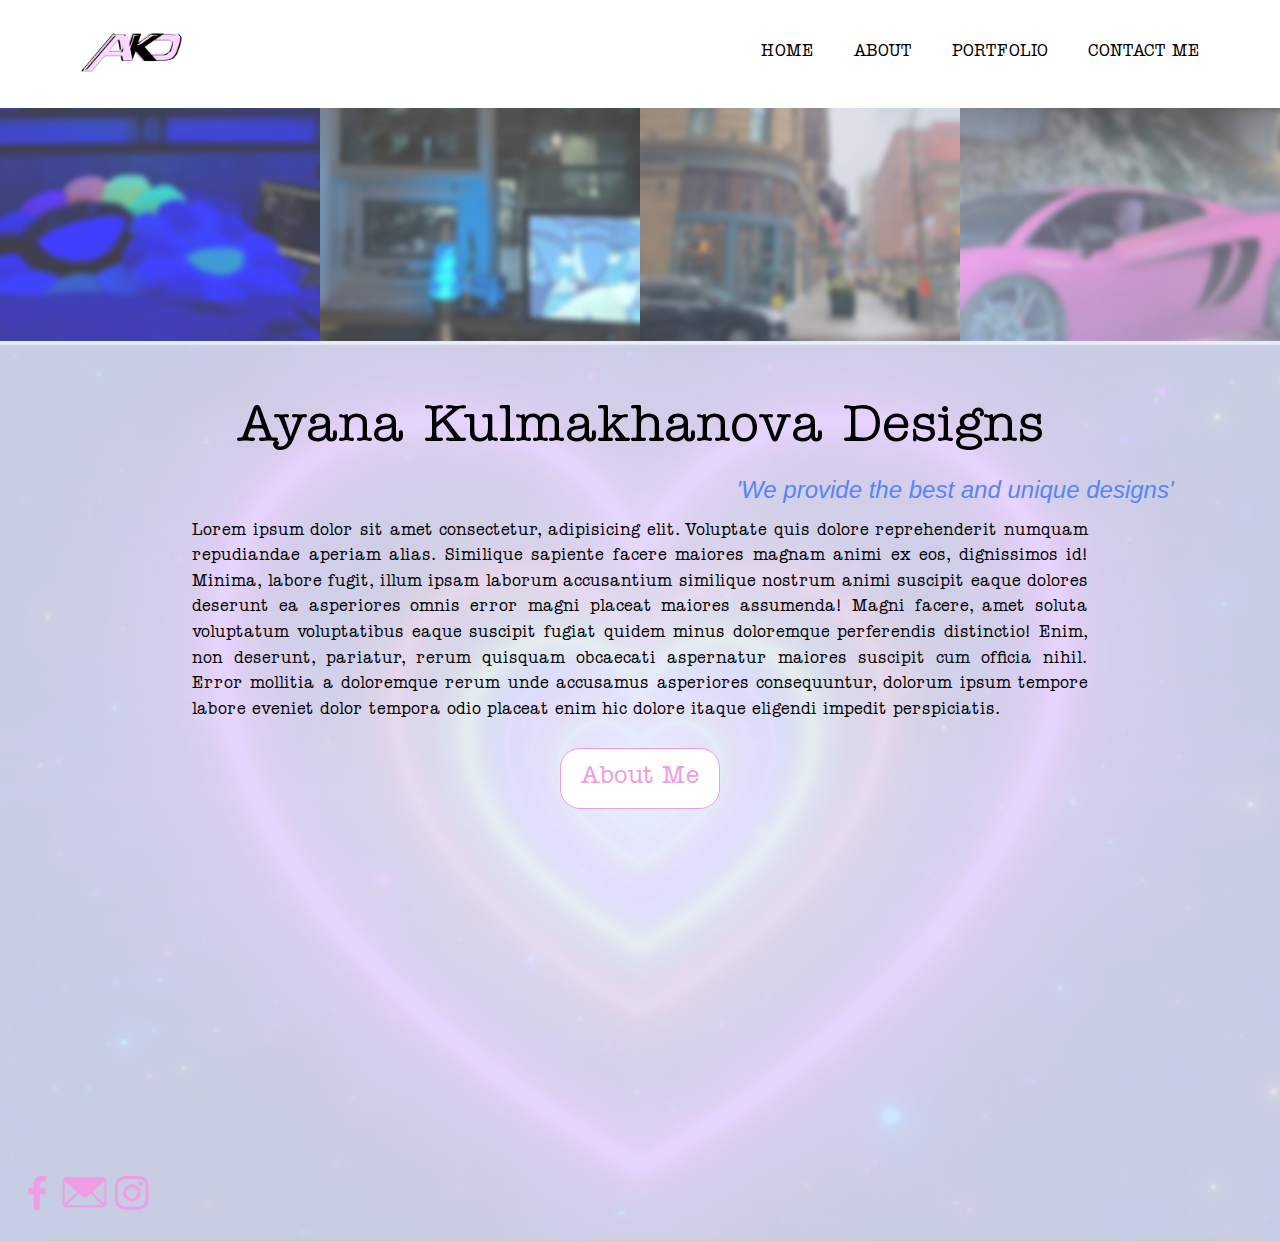
<file: index.html>
<!DOCTYPE html>
<html lang="en">
<head>
    <meta charset="UTF-8">
    <meta http-equiv="X-UA-Compatible" content="IE=edge">
    <meta name="viewport" content="width=device-width, initial-scale=1.0">
    <title>Ayana Kulmakhanova Designs</title>
    <link rel="stylesheet" href="global.css">
    <link rel="stylesheet" href="fonts/American Typewriter/stylesheet.css">
    <link rel="stylesheet" href="style.css">
</head>
<body>
    <header>
        <div class="nav_menu">
            <a class="nav_brand" href="index.html">
                <img src="assets/images/nhb.png" alt="Logo">
            </a>
            <nav class="site_nav">
                <ul>
                    <li>
                        <a href="index.html">Home</a>
                    </li>
                    <li>
                        <a href="aboutme.html">About</a>
                    </li>
                    <li>
                        <a href="portfolio.html">Portfolio</a>
                    </li>
                    <li>
                        <a href="contactme.html">Contact Me</a>
                    </li>
                </ul>
            </nav>
            
        </div>
    </header>
    <main>
        <section class="gallery">
            <div class="gallery_wrap">
                <div class="gallery_item">
                    <img src="assets/images/gallery_dt.jpg" alt="Gallery">
                </div>
                <div class="gallery_item">
                    <img src="assets/images/gallery_dt1.jpg" alt="Gallery">
                </div>
                <div class="gallery_item invisible">
                    <img src="assets/images/gallery_dt2.jpg" alt="Gallery">
                </div>
                <div class="gallery_item invisible">
                    <img src="assets/images/gallery_dt3.jpg" alt="Gallery">
                </div>
            </div>
        </section>
        <section class="main_content">
            <div class="wrap">
                <div class="main_text">
                    <h1>
                        Ayana Kulmakhanova Designs
                    </h1>
                    <p>Lorem ipsum dolor sit amet consectetur, adipisicing elit. Voluptate quis dolore reprehenderit numquam repudiandae aperiam alias. Similique sapiente facere maiores magnam animi ex eos, dignissimos id! Minima, labore fugit, illum ipsam laborum accusantium similique nostrum animi suscipit eaque dolores deserunt ea asperiores omnis error magni placeat maiores assumenda! Magni facere, amet soluta voluptatum voluptatibus eaque suscipit fugiat quidem minus doloremque perferendis distinctio! Enim, non deserunt, pariatur, rerum quisquam obcaecati aspernatur maiores suscipit cum officia nihil. Error mollitia a doloremque rerum unde accusamus asperiores consequuntur, dolorum ipsum tempore labore eveniet dolor tempora odio placeat enim hic dolore itaque eligendi impedit perspiciatis.</p>
                    <a href="aboutme.html" class="btn">
                        About Me
                    </a>
                </div>
            </div>
            <!-- social block -->
            <div class="social">
                <a class="social_icon" href="#">
                    <img src="assets/images/fb.png" alt="facebook">
                </a>
                <a class="social_icon" href="#">
                    <img src="assets/images/mail.png" alt="email">
                </a>
                <a class="social_icon" href="#">
                    <img src="assets/images/insta.png" alt="instagram">
                </a>
            </div>
        </section>
    </main>
    <footer></footer>
    
</body>
</html>
</file>
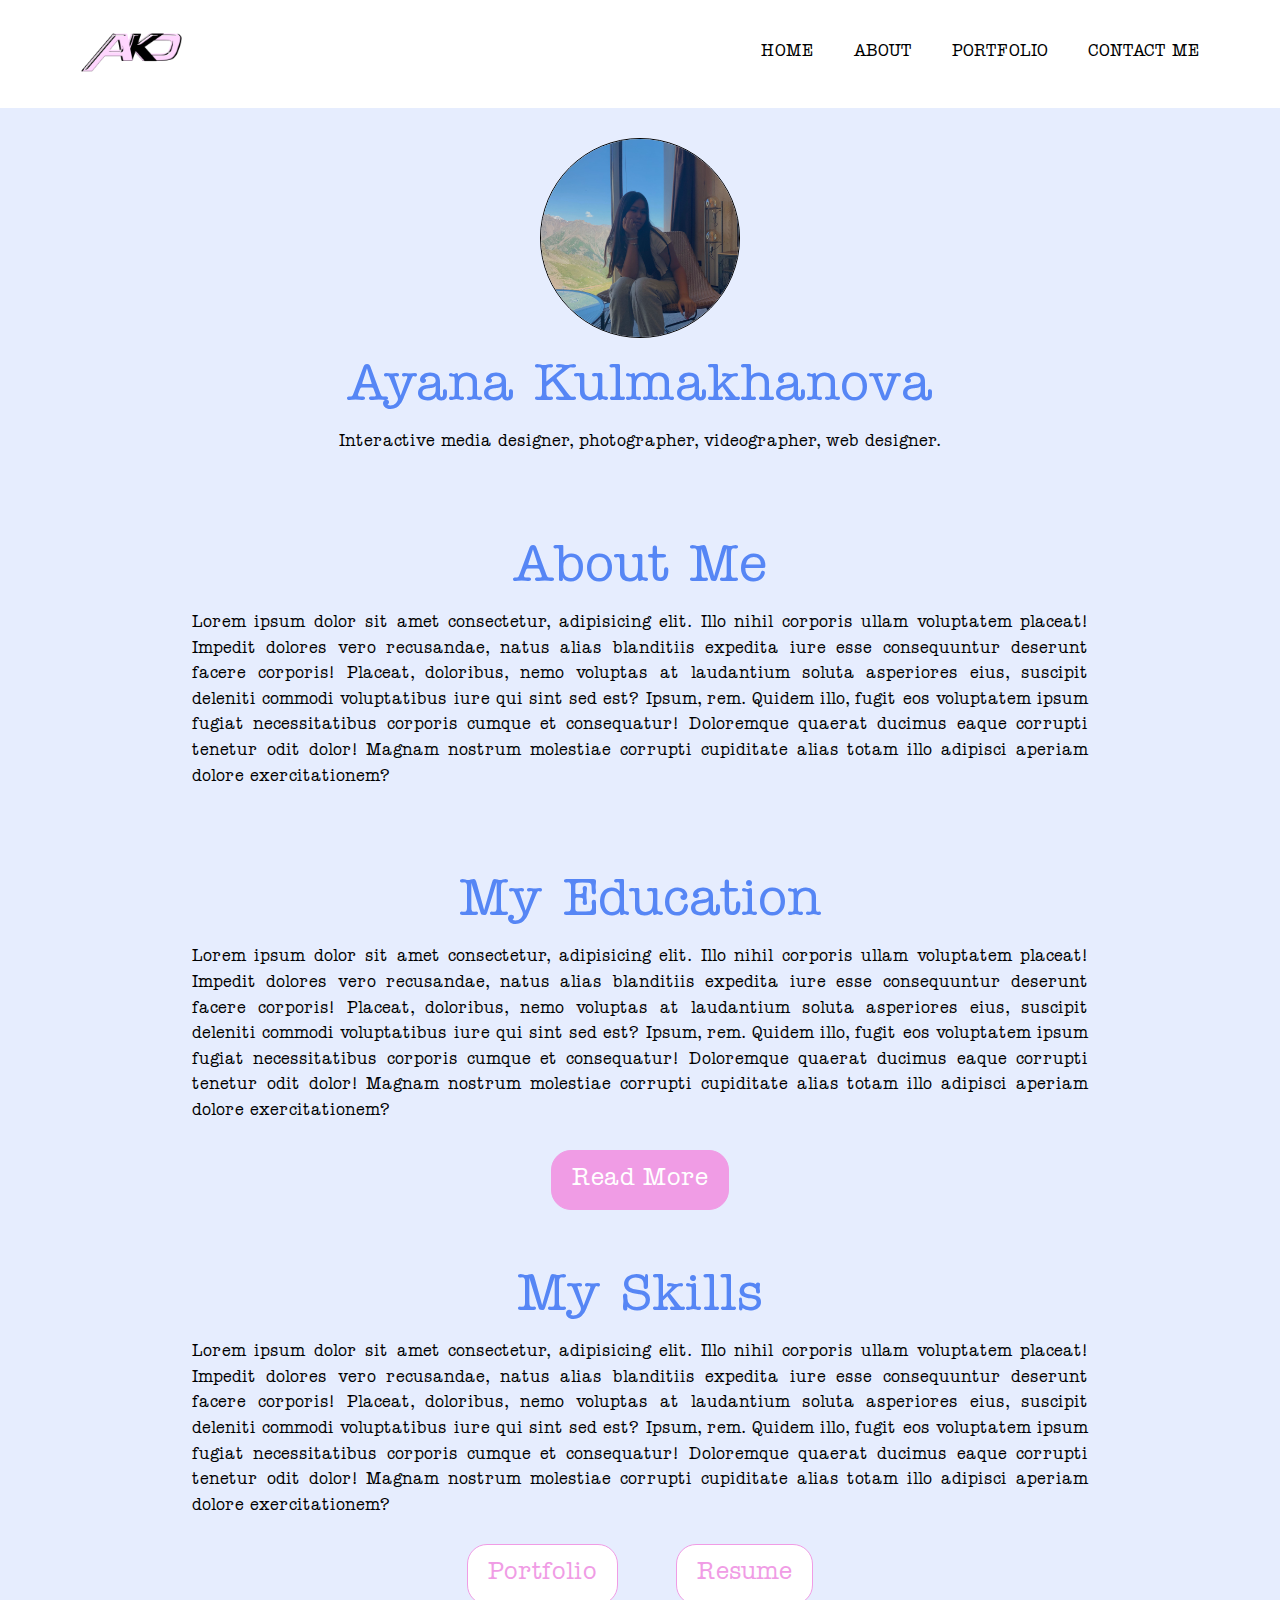
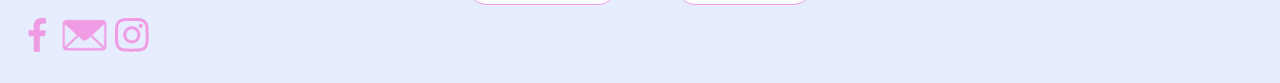
<file: aboutme.html>
<!DOCTYPE html>
<html lang="en">
<head>
    <meta charset="UTF-8">
    <meta http-equiv="X-UA-Compatible" content="IE=edge">
    <meta name="viewport" content="width=device-width, initial-scale=1.0">
    <title>Ayana Kulmakhanova Designs</title>
    <link rel="stylesheet" href="global.css">
    <link rel="stylesheet" href="fonts/American Typewriter/stylesheet.css">
    <link rel="stylesheet" href="style.css">
</head>
<body>
    <header>
        <div class="nav_menu">
            <a class="nav_brand" href="index.html">
                <img src="assets/images/nhb.png" alt="Logo">
            </a>
            <nav class="site_nav">
                <ul>
                    <li>
                        <a href="index.html">Home</a>
                    </li>
                    <li>
                        <a href="aboutme.html">About</a>
                    </li>
                    <li>
                        <a href="portfolio.html">Portfolio</a>
                    </li>
                    <li>
                        <a href="contactme.html">Contact Me</a>
                    </li>
                </ul>
            </nav>
        </div>
    </header>
    <main>
        <section class="about_me">
            <div class="wrap">
                <div class="avatar">
                    <img src="assets/images/avatar.jpg" alt="Avatar">
                </div>
                <div class="about_me_item">
                    <h1>Ayana Kulmakhanova</h1>
                    <p>Interactive media designer, photographer, videographer, web designer.</p>
                </div>
                <div class="about_me_item">
                    <h2>About Me</h2>
                    <p>Lorem ipsum dolor sit amet consectetur, adipisicing elit. Illo nihil corporis ullam voluptatem placeat! Impedit dolores vero recusandae, natus alias blanditiis expedita iure esse consequuntur deserunt facere corporis! Placeat, doloribus, nemo voluptas at laudantium soluta asperiores eius, suscipit deleniti commodi voluptatibus iure qui sint sed est? Ipsum, rem. Quidem illo, fugit eos voluptatem ipsum fugiat necessitatibus corporis cumque et consequatur! Doloremque quaerat ducimus eaque corrupti tenetur odit dolor! Magnam nostrum molestiae corrupti cupiditate alias totam illo adipisci aperiam dolore exercitationem?</p>
                </div>
                <div class="about_me_item">
                    <h2>My Education</h2>
                    <p>Lorem ipsum dolor sit amet consectetur, adipisicing elit. Illo nihil corporis ullam voluptatem placeat! Impedit dolores vero recusandae, natus alias blanditiis expedita iure esse consequuntur deserunt facere corporis! Placeat, doloribus, nemo voluptas at laudantium soluta asperiores eius, suscipit deleniti commodi voluptatibus iure qui sint sed est? Ipsum, rem. Quidem illo, fugit eos voluptatem ipsum fugiat necessitatibus corporis cumque et consequatur! Doloremque quaerat ducimus eaque corrupti tenetur odit dolor! Magnam nostrum molestiae corrupti cupiditate alias totam illo adipisci aperiam dolore exercitationem?</p>
                    <a href="#" class="btn_solid">Read More</a>
                </div>
                <div class="about_me_item">
                    <h2>My Skills</h2>
                    <p>Lorem ipsum dolor sit amet consectetur, adipisicing elit. Illo nihil corporis ullam voluptatem placeat! Impedit dolores vero recusandae, natus alias blanditiis expedita iure esse consequuntur deserunt facere corporis! Placeat, doloribus, nemo voluptas at laudantium soluta asperiores eius, suscipit deleniti commodi voluptatibus iure qui sint sed est? Ipsum, rem. Quidem illo, fugit eos voluptatem ipsum fugiat necessitatibus corporis cumque et consequatur! Doloremque quaerat ducimus eaque corrupti tenetur odit dolor! Magnam nostrum molestiae corrupti cupiditate alias totam illo adipisci aperiam dolore exercitationem?</p>
                    <div class="btns">
                        <a href="portfolio.html" class="btn">Portfolio</a>
                        <a href="#" class="btn">Resume</a>
                    </div>
                </div>
                <!-- social block -->
                <div class="social">
                    <a class="social_icon" href="#">
                        <img src="assets/images/fb.png" alt="facebook">
                    </a>
                    <a class="social_icon" href="#">
                        <img src="assets/images/mail.png" alt="email">
                    </a>
                    <a class="social_icon" href="#">
                        <img src="assets/images/insta.png" alt="instagram">
                    </a>
                </div>
            </div>
        </section>
    </main>
    <footer></footer>
    
</body>
</html>
</file>
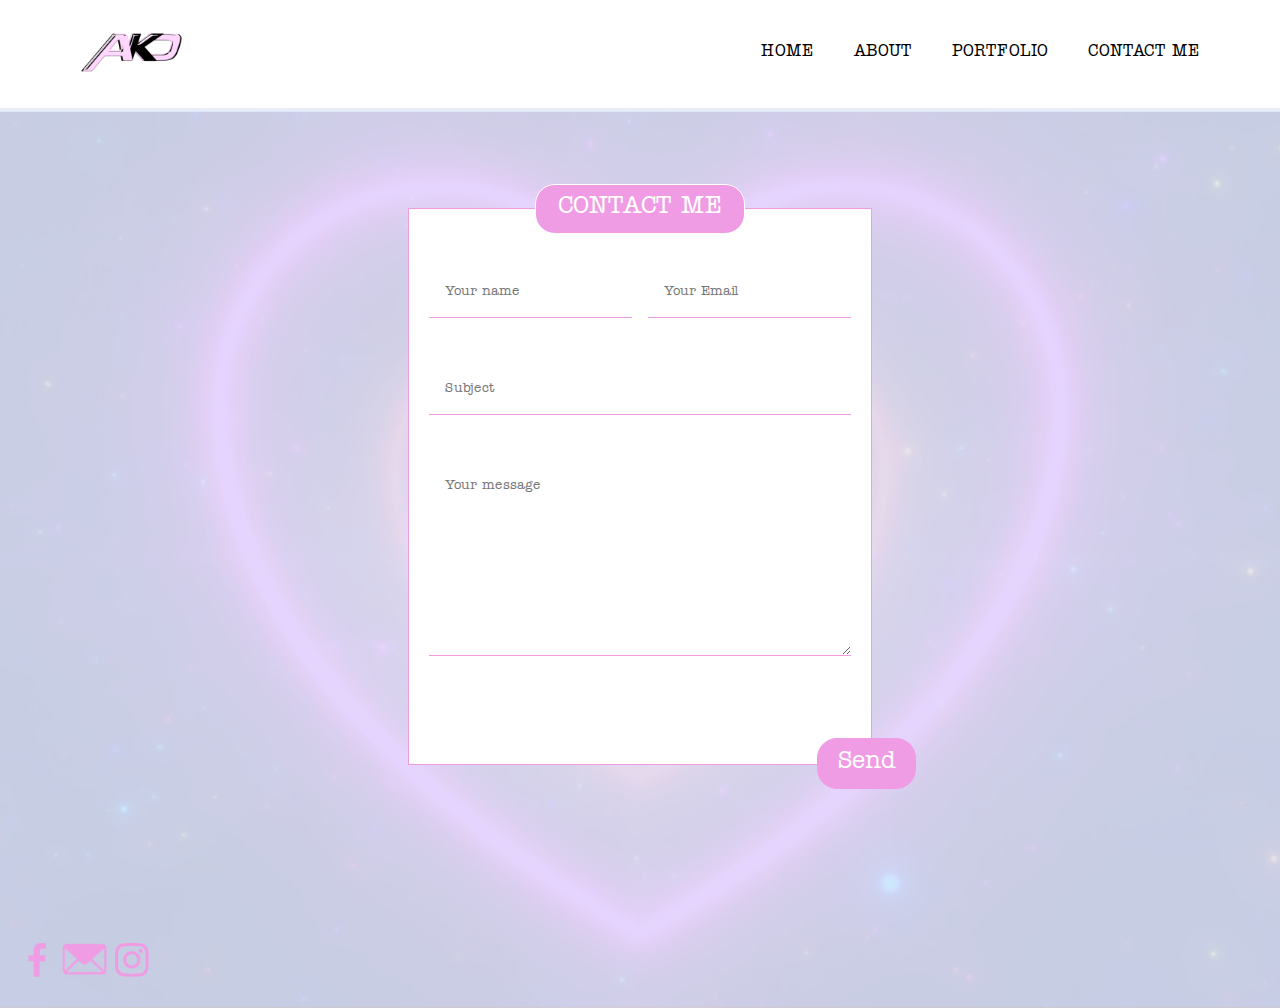
<file: contactme.html>
<!DOCTYPE html>
<html lang="en">
<head>
    <meta charset="UTF-8">
    <meta http-equiv="X-UA-Compatible" content="IE=edge">
    <meta name="viewport" content="width=device-width, initial-scale=1.0">
    <title>Ayana Kulmakhanova Designs</title>
    <link rel="stylesheet" href="global.css">
    <link rel="stylesheet" href="fonts/American Typewriter/stylesheet.css">
    <link rel="stylesheet" href="style.css">
</head>
<body>
    <header>
        <div class="nav_menu">
            <a class="nav_brand" href="index.html">
                <img src="assets/images/nhb.png" alt="Logo">
            </a>
            <nav class="site_nav">
                <ul>
                    <li>
                        <a href="index.html">Home</a>
                    </li>
                    <li>
                        <a href="aboutme.html">About</a>
                    </li>
                    <li>
                        <a href="portfolio.html">Portfolio</a>
                    </li>
                    <li>
                        <a href="contactme.html">Contact Me</a>
                    </li>
                </ul>
            </nav>
        </div>
    </header>
    <main>
        <section class="contact">
            <div class="wrap">
                <form action="#">
                    <h1>Contact Me</h1>
                    <div class="input_wrap">
                        <input class="input_first" type="text" placeholder="Your name" name="name">
                        <input type="email" placeholder="Your Email" name="email">
                    </div>
                    <div class="input_wrap">
                        <input type="text" placeholder="Subject" name="subject">
                    </div>
                    <div class="input_wrap">
                        <textarea placeholder="Your message" name="message" rows="10"></textarea>
                    </div>
                    <button class="send">Send</button>
                </form>
            </div>
            <!-- social block -->
            <div class="social">
                <a class="social_icon" href="#">
                    <img src="assets/images/fb.png" alt="facebook">
                </a>
                <a class="social_icon" href="#">
                    <img src="assets/images/mail.png" alt="email">
                </a>
                <a class="social_icon" href="#">
                    <img src="assets/images/insta.png" alt="instagram">
                </a>
            </div>
        </section>
       
       
    </main>
    <footer></footer>
    
</body>
</html>
</file>
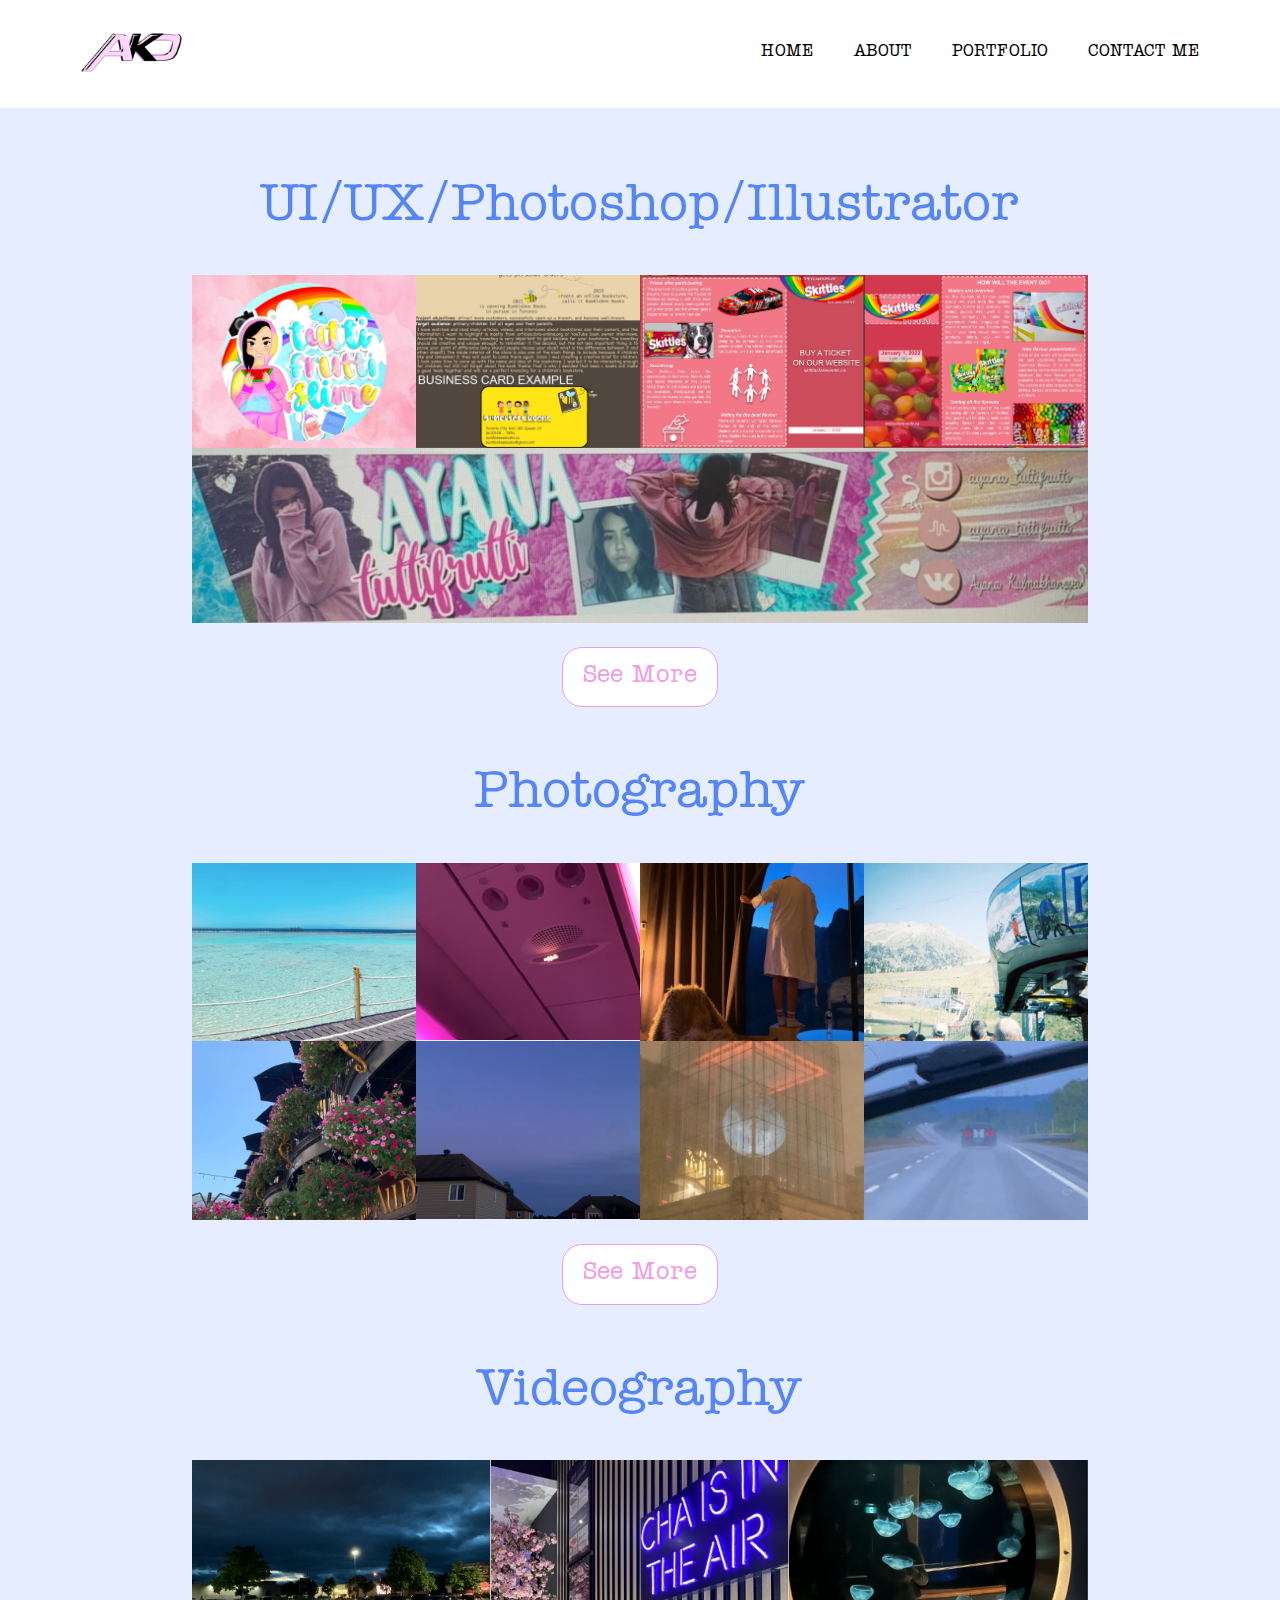
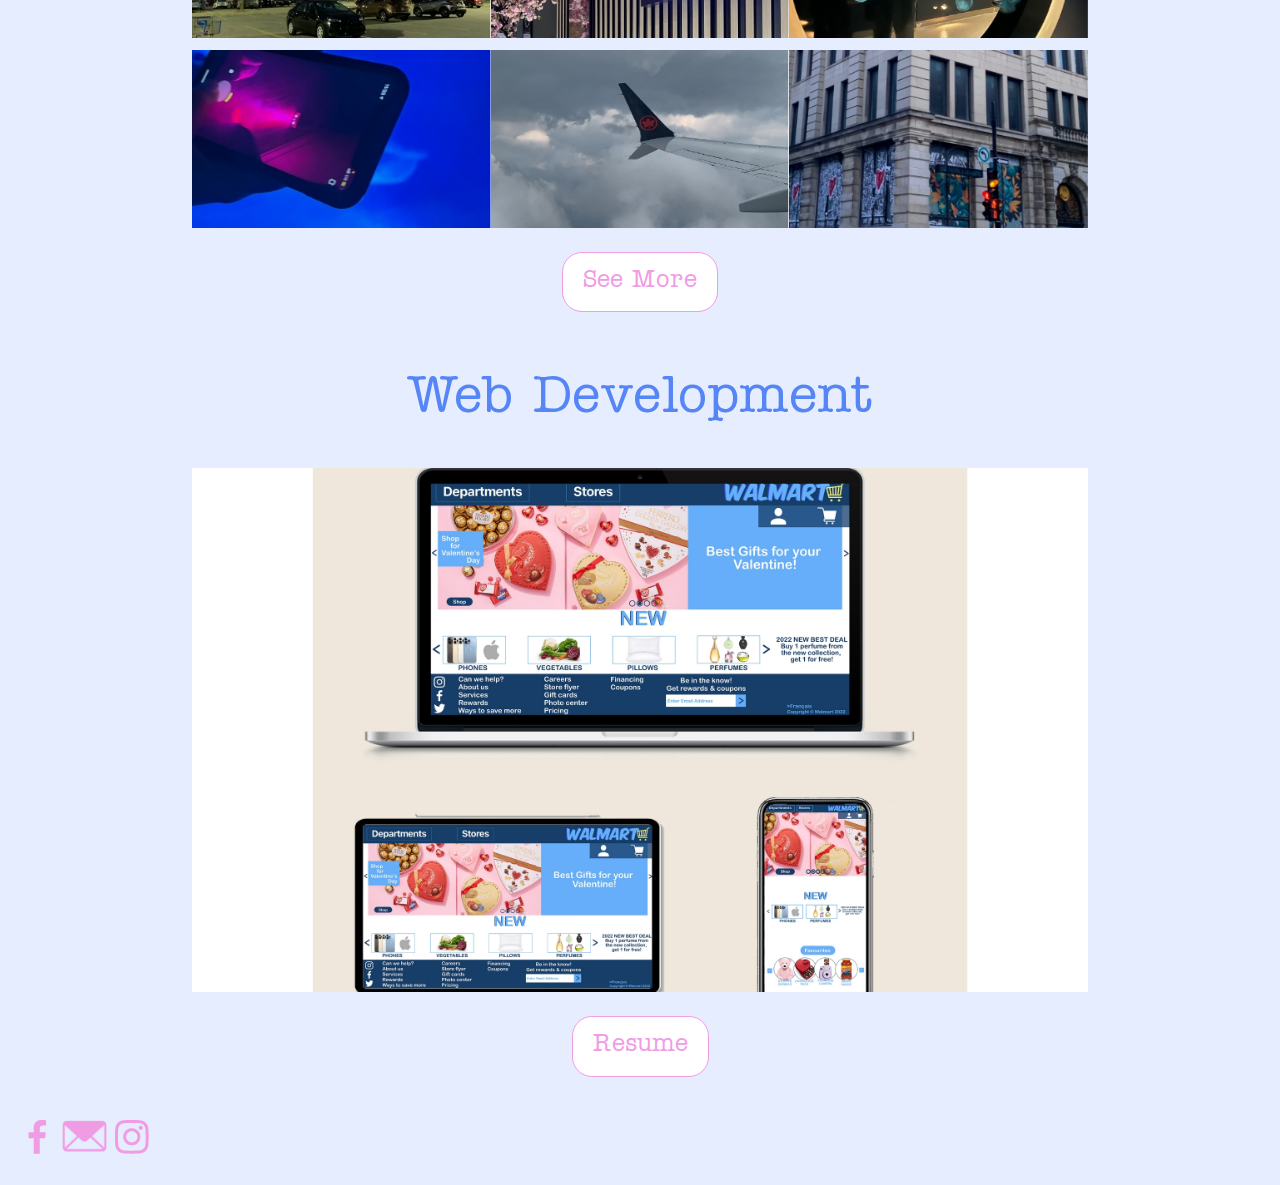
<file: portfolio.html>
<!DOCTYPE html>
<html lang="en">
<head>
    <meta charset="UTF-8">
    <meta http-equiv="X-UA-Compatible" content="IE=edge">
    <meta name="viewport" content="width=device-width, initial-scale=1.0">
    <title>Ayana Kulmakhanova Designs</title>
    <link rel="stylesheet" href="global.css">
    <link rel="stylesheet" href="fonts/American Typewriter/stylesheet.css">
    <link rel="stylesheet" href="style.css">
</head>
<body>
    <header>
        <div class="nav_menu">
            <a class="nav_brand" href="index.html">
                <img src="assets/images/nhb.png" alt="Logo">
            </a>
            <nav class="site_nav">
                <ul>
                    <li>
                        <a href="index.html">Home</a>
                    </li>
                    <li>
                        <a href="aboutme.html">About</a>
                    </li>
                    <li>
                        <a href="portfolio.html">Portfolio</a>
                    </li>
                    <li>
                        <a href="contactme.html">Contact Me</a>
                    </li>
                </ul>
            </nav>
        </div>
    </header>
    <main>
        <section class="portfolio">
            <div class="wrap">
                <div class="portfolio_item">
                    <h2>UI/UX/Photoshop/Illustrator</h2>
                    <div class="item_box">
                        <div class="row">
                            <div class="item_img">
                                <img src="assets/images/portfolio.jpg" alt="Portfolio">
                            </div>
                            <div class="item_img">
                                <img src="assets/images/creative.jpg" alt="Portfolio">
                            </div>
                            <div class="item_img">
                                <img src="assets/images/portfolio1.jpg" alt="Portfolio">
                            </div>
                            <div class="item_img">
                                <img src="assets/images/portfolio2.jpg" alt="Portfolio">
                            </div>
                        </div>
                        <div class="row end">
                            <div class="item_img_long">
                                <img src="assets/images/banner.jpg" alt="Portfolio">
                            </div>
                        </div>
                        <div class="portfolio_link">
                            <a href="#" class="btn">See More</a>
                        </div>
                    </div>
                </div>
                <div class="portfolio_item">
                    <h2>Photography</h2>
                    <div class="item_box">
                        <div class="row">
                            <div class="item_img">
                                <img src="assets/images/photografer.jpg" alt="Portfolio">
                            </div>
                            <div class="item_img">
                                <img src="assets/images/photografer1.jpg" alt="Portfolio">
                            </div>
                            <div class="item_img">
                                <img src="assets/images/photografer2.jpg" alt="Portfolio">
                            </div>
                            <div class="item_img">
                                <img src="assets/images/photographer3.jpg" alt="Portfolio">
                            </div>
                        </div>
                        <div class="row end">
                            <div class="item_img">
                                <img src="assets/images/photographer4.jpg" alt="Portfolio">
                            </div>
                            <div class="item_img">
                                <img src="assets/images/photographer5.jpg" alt="Portfolio">
                            </div>
                            <div class="item_img desktop">
                                <img src="assets/images/photographer6.jpg" alt="Portfolio">
                            </div>
                            <div class="item_img desktop">
                                <img src="assets/images/phopgrapher7.jpg" alt="Portfolio">
                            </div>
                        </div>
                        <div class="portfolio_link">
                            <a href="#" class="btn">See More</a>
                        </div>

                    </div>
                </div>
                <div class="portfolio_item">
                    <h2>Videography</h2>
                    <div class="item_box">
                        <div class="row row_margin">
                            <div class="item3_img desktop">
                                <img src="assets/images/video.jpg" alt="Portfolio">
                            </div>
                            <div class="item1_img tablet">
                                <img class="tablet" src="assets/images/1111.jpg" alt="Portfolio">
                            </div>
                            <div class="item3_img desktop">
                                <img src="assets/images/video1.jpg" alt="Portfolio">
                            </div>
                            <div class="item1_img tablet">
                                <img class="tablet" src="assets/images/333.jpg" alt="Portfolio">
                            </div>
                            <div class="item3_img desktop">
                                <img src="assets/images/video2.jpg" alt="Portfolio">
                            </div>
                            <div class="item1_img tablet">
                                <img class="tablet" src="assets/images/222.jpg" alt="Portfolio">
                            </div>
                        </div>
                        <div class="row end">
                            <div class="item3_img desktop">
                                <img src="assets/images/video3.jpg" alt="Portfolio">
                            </div>
                            <div class="item3_img desktop">
                                <img src="assets/images/video4.jpg" alt="Portfolio">
                            </div>
                            <div class="item3_img desktop">
                                <img src="assets/images/video5.jpg" alt="Portfolio">
                            </div>
                        </div>
                        <div class="portfolio_link">
                            <a href="#" class="btn">See More</a>
                        </div>

                    </div>
                </div>
                <div class="portfolio_item">
                    <h2>Web Development</h2>
                    <div class="item_box">
                        <div class="row end">
                            <div class="item1_img">
                                <img src="assets/images/4444.jpg" alt="Portfolio">
                            </div>
                        </div>
                        <div class="portfolio_link">
                            <a href="#" class="btn">Resume</a>
                        </div>

                    </div>
                </div>
                <!-- social block -->
                <div class="social">
                    <a class="social_icon" href="#">
                        <img src="assets/images/fb.png" alt="facebook">
                    </a>
                    <a class="social_icon" href="#">
                        <img src="assets/images/mail.png" alt="email">
                    </a>
                    <a class="social_icon" href="#">
                        <img src="assets/images/insta.png" alt="instagram">
                    </a>
                </div>
            </div>
        </section>
       
       
    </main>
    <footer></footer>
    
</body>
</html>
</file>
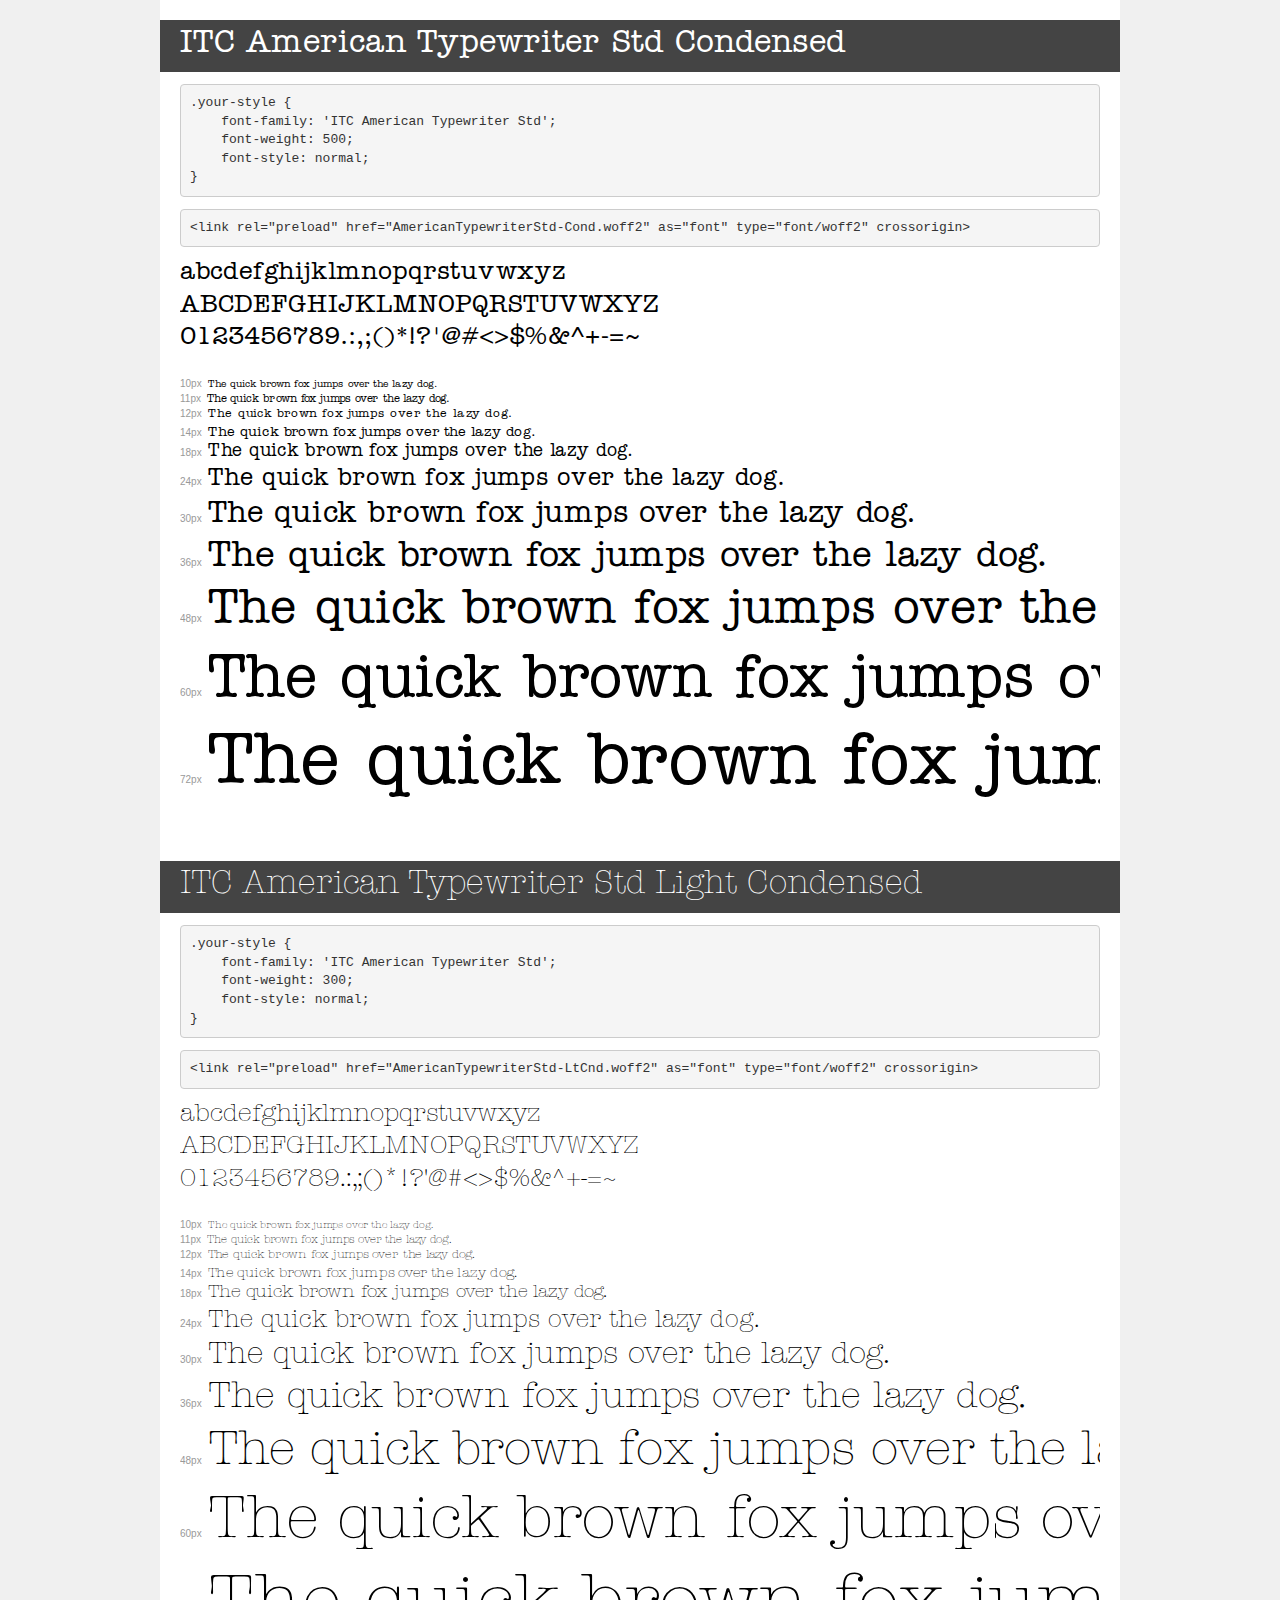
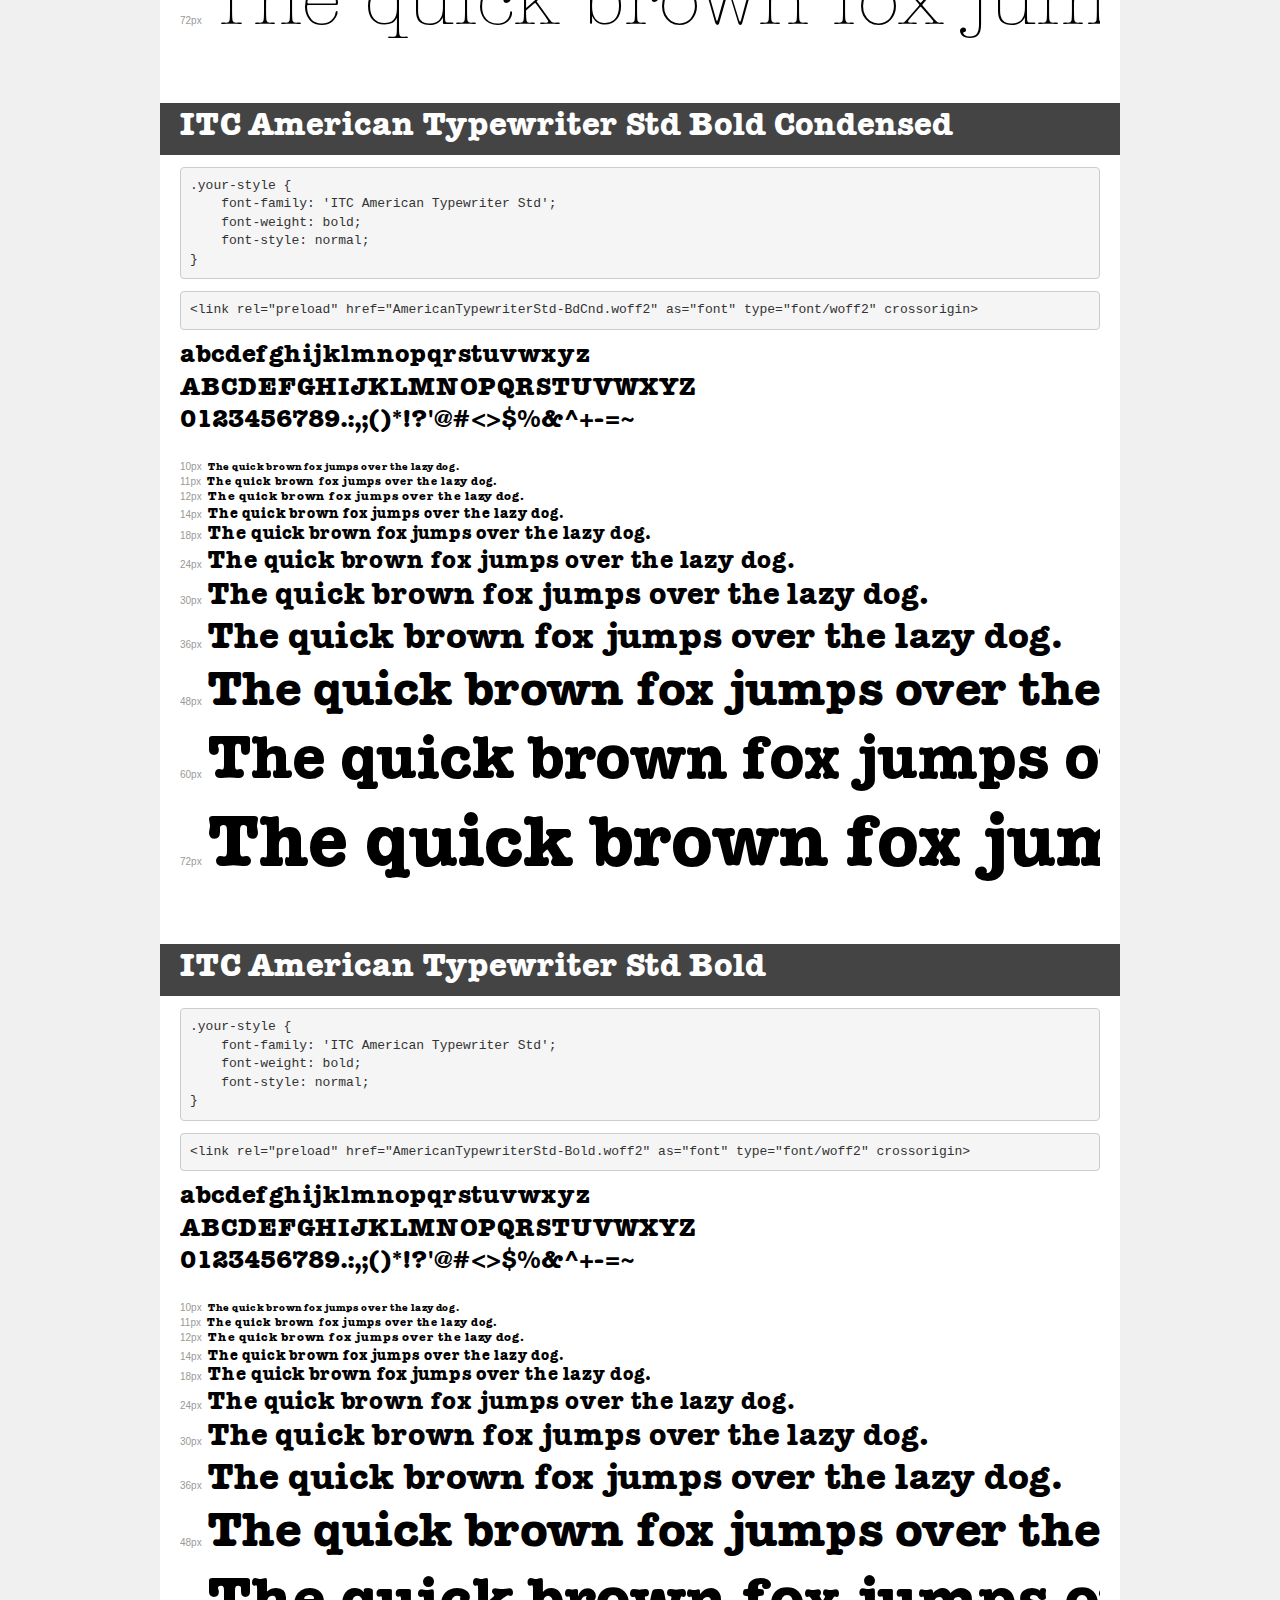
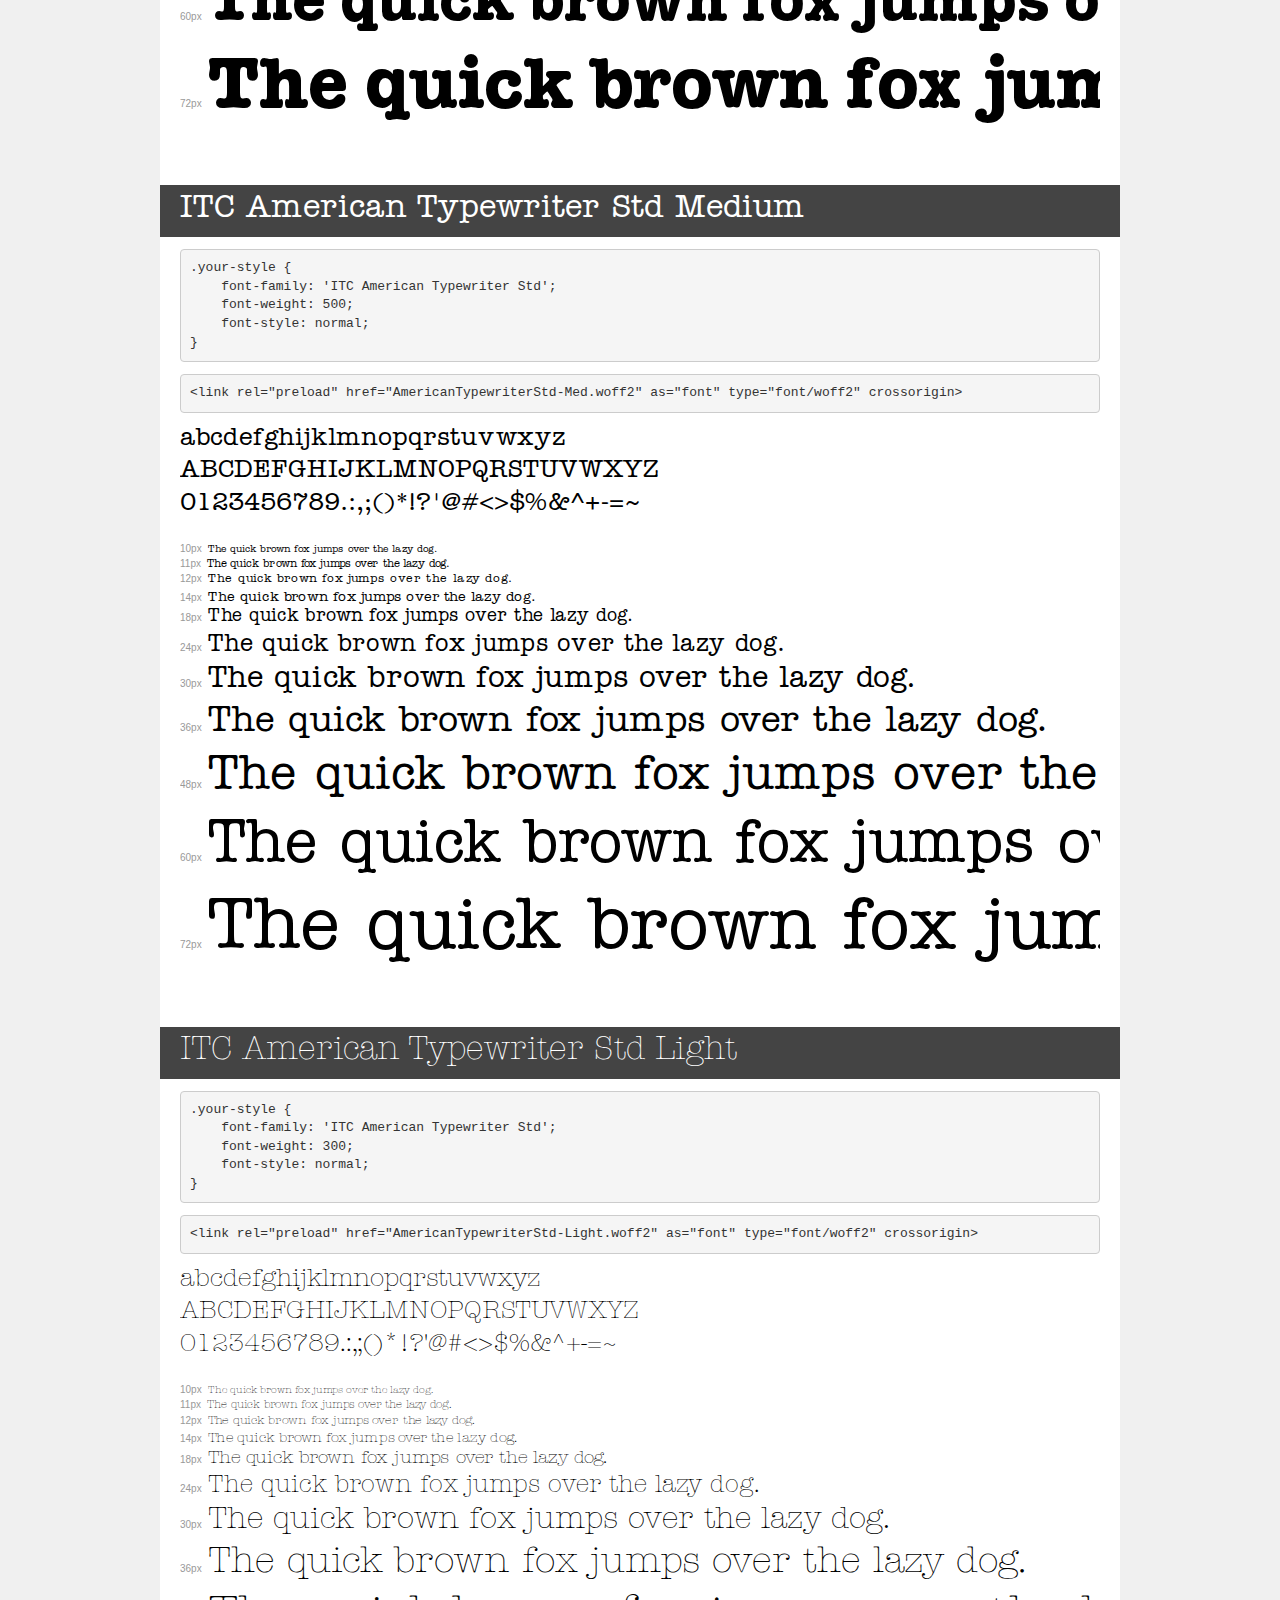
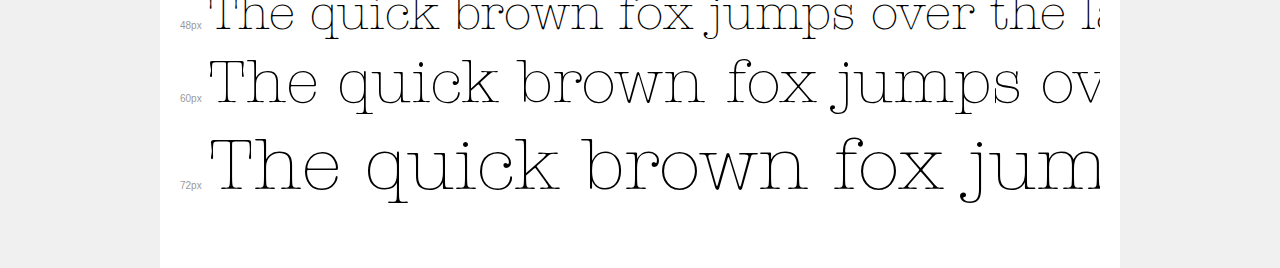
<file: fonts/American Typewriter/demo.html>
<!DOCTYPE html>
<html lang="en">
<head>
    <meta charset="utf-8">
    <meta http-equiv="X-UA-Compatible" content="IE=edge">
    <meta name="viewport" content="width=device-width, initial-scale=1">
    <meta name="robots" content="noindex, noarchive">
    <meta name="format-detection" content="telephone=no">
    <title>Transfonter demo</title>
    <link href="stylesheet.css" rel="stylesheet">
    <style>
        /*
        http://meyerweb.com/eric/tools/css/reset/
        v2.0 | 20110126
        License: none (public domain)
        */
        html, body, div, span, applet, object, iframe,
        h1, h2, h3, h4, h5, h6, p, blockquote, pre,
        a, abbr, acronym, address, big, cite, code,
        del, dfn, em, img, ins, kbd, q, s, samp,
        small, strike, strong, sub, sup, tt, var,
        b, u, i, center,
        dl, dt, dd, ol, ul, li,
        fieldset, form, label, legend,
        table, caption, tbody, tfoot, thead, tr, th, td,
        article, aside, canvas, details, embed,
        figure, figcaption, footer, header, hgroup,
        menu, nav, output, ruby, section, summary,
        time, mark, audio, video {
            margin: 0;
            padding: 0;
            border: 0;
            font-size: 100%;
            font: inherit;
            vertical-align: baseline;
        }
        /* HTML5 display-role reset for older browsers */
        article, aside, details, figcaption, figure,
        footer, header, hgroup, menu, nav, section {
            display: block;
        }
        body {
            line-height: 1;
        }
        ol, ul {
            list-style: none;
        }
        blockquote, q {
            quotes: none;
        }
        blockquote:before, blockquote:after,
        q:before, q:after {
            content: '';
            content: none;
        }
        table {
            border-collapse: collapse;
            border-spacing: 0;
        }
        /* demo styles */
        body {
            background: #f0f0f0;
            color: #000;
        }
        .page {
            background: #fff;
            width: 920px;
            margin: 0 auto;
            padding: 20px 20px 0 20px;
            overflow: hidden;
        }
        .font-container {
            overflow-x: auto;
            overflow-y: hidden;
            margin-bottom: 40px;
            line-height: 1.3;
            white-space: nowrap;
            padding-bottom: 5px;
        }
        h1 {
            position: relative;
            background: #444;
            font-size: 32px;
            color: #fff;
            padding: 10px 20px;
            margin: 0 -20px 12px -20px;
        }
        .letters {
            font-size: 25px;
            margin-bottom: 20px;
        }
        .s10:before {
            content: '10px';
        }
        .s11:before {
            content: '11px';
        }
        .s12:before {
            content: '12px';
        }
        .s14:before {
            content: '14px';
        }
        .s18:before {
            content: '18px';
        }
        .s24:before {
            content: '24px';
        }
        .s30:before {
            content: '30px';
        }
        .s36:before {
            content: '36px';
        }
        .s48:before {
            content: '48px';
        }
        .s60:before {
            content: '60px';
        }
        .s72:before {
            content: '72px';
        }
        .s10:before, .s11:before, .s12:before, .s14:before,
        .s18:before, .s24:before, .s30:before, .s36:before,
        .s48:before, .s60:before, .s72:before {
            font-family: Arial, sans-serif;
            font-size: 10px;
            font-weight: normal;
            font-style: normal;
            color: #999;
            padding-right: 6px;
        }
        pre {
            display: block;
            padding: 9px;
            margin: 0 0 12px;
            font-family: Monaco, Menlo, Consolas, "Courier New", monospace;
            font-size: 13px;
            line-height: 1.428571429;
            color: #333;
            font-weight: normal;
            font-style: normal;
            background-color: #f5f5f5;
            border: 1px solid #ccc;
            overflow-x: auto;
            border-radius: 4px;
        }
        /* responsive */
        @media (max-width: 959px) {
            .page {
                width: auto;
                margin: 0;
            }
        }
    </style>
</head>
<body>
<div class="page">
    <div class="demo">
        <h1 style="font-family: 'ITC American Typewriter Std'; font-weight: 500; font-style: normal;">ITC American Typewriter Std Condensed</h1>
        <pre title="Usage">.your-style {
    font-family: 'ITC American Typewriter Std';
    font-weight: 500;
    font-style: normal;
}</pre>
        <pre title="Preload (optional)">
&lt;link rel=&quot;preload&quot; href=&quot;AmericanTypewriterStd-Cond.woff2&quot; as=&quot;font&quot; type=&quot;font/woff2&quot; crossorigin&gt;</pre>
        <div class="font-container" style="font-family: 'ITC American Typewriter Std'; font-weight: 500; font-style: normal;">
            <p class="letters">
                abcdefghijklmnopqrstuvwxyz<br>
ABCDEFGHIJKLMNOPQRSTUVWXYZ<br>
                0123456789.:,;()*!?'@#&lt;&gt;$%&^+-=~
            </p>
            <p class="s10" style="font-size: 10px;">The quick brown fox jumps over the lazy dog.</p>
            <p class="s11" style="font-size: 11px;">The quick brown fox jumps over the lazy dog.</p>
            <p class="s12" style="font-size: 12px;">The quick brown fox jumps over the lazy dog.</p>
            <p class="s14" style="font-size: 14px;">The quick brown fox jumps over the lazy dog.</p>
            <p class="s18" style="font-size: 18px;">The quick brown fox jumps over the lazy dog.</p>
            <p class="s24" style="font-size: 24px;">The quick brown fox jumps over the lazy dog.</p>
            <p class="s30" style="font-size: 30px;">The quick brown fox jumps over the lazy dog.</p>
            <p class="s36" style="font-size: 36px;">The quick brown fox jumps over the lazy dog.</p>
            <p class="s48" style="font-size: 48px;">The quick brown fox jumps over the lazy dog.</p>
            <p class="s60" style="font-size: 60px;">The quick brown fox jumps over the lazy dog.</p>
            <p class="s72" style="font-size: 72px;">The quick brown fox jumps over the lazy dog.</p>
        </div>
    </div>

    <div class="demo">
        <h1 style="font-family: 'ITC American Typewriter Std'; font-weight: 300; font-style: normal;">ITC American Typewriter Std Light Condensed</h1>
        <pre title="Usage">.your-style {
    font-family: 'ITC American Typewriter Std';
    font-weight: 300;
    font-style: normal;
}</pre>
        <pre title="Preload (optional)">
&lt;link rel=&quot;preload&quot; href=&quot;AmericanTypewriterStd-LtCnd.woff2&quot; as=&quot;font&quot; type=&quot;font/woff2&quot; crossorigin&gt;</pre>
        <div class="font-container" style="font-family: 'ITC American Typewriter Std'; font-weight: 300; font-style: normal;">
            <p class="letters">
                abcdefghijklmnopqrstuvwxyz<br>
ABCDEFGHIJKLMNOPQRSTUVWXYZ<br>
                0123456789.:,;()*!?'@#&lt;&gt;$%&^+-=~
            </p>
            <p class="s10" style="font-size: 10px;">The quick brown fox jumps over the lazy dog.</p>
            <p class="s11" style="font-size: 11px;">The quick brown fox jumps over the lazy dog.</p>
            <p class="s12" style="font-size: 12px;">The quick brown fox jumps over the lazy dog.</p>
            <p class="s14" style="font-size: 14px;">The quick brown fox jumps over the lazy dog.</p>
            <p class="s18" style="font-size: 18px;">The quick brown fox jumps over the lazy dog.</p>
            <p class="s24" style="font-size: 24px;">The quick brown fox jumps over the lazy dog.</p>
            <p class="s30" style="font-size: 30px;">The quick brown fox jumps over the lazy dog.</p>
            <p class="s36" style="font-size: 36px;">The quick brown fox jumps over the lazy dog.</p>
            <p class="s48" style="font-size: 48px;">The quick brown fox jumps over the lazy dog.</p>
            <p class="s60" style="font-size: 60px;">The quick brown fox jumps over the lazy dog.</p>
            <p class="s72" style="font-size: 72px;">The quick brown fox jumps over the lazy dog.</p>
        </div>
    </div>

    <div class="demo">
        <h1 style="font-family: 'ITC American Typewriter Std'; font-weight: bold; font-style: normal;">ITC American Typewriter Std Bold Condensed</h1>
        <pre title="Usage">.your-style {
    font-family: 'ITC American Typewriter Std';
    font-weight: bold;
    font-style: normal;
}</pre>
        <pre title="Preload (optional)">
&lt;link rel=&quot;preload&quot; href=&quot;AmericanTypewriterStd-BdCnd.woff2&quot; as=&quot;font&quot; type=&quot;font/woff2&quot; crossorigin&gt;</pre>
        <div class="font-container" style="font-family: 'ITC American Typewriter Std'; font-weight: bold; font-style: normal;">
            <p class="letters">
                abcdefghijklmnopqrstuvwxyz<br>
ABCDEFGHIJKLMNOPQRSTUVWXYZ<br>
                0123456789.:,;()*!?'@#&lt;&gt;$%&^+-=~
            </p>
            <p class="s10" style="font-size: 10px;">The quick brown fox jumps over the lazy dog.</p>
            <p class="s11" style="font-size: 11px;">The quick brown fox jumps over the lazy dog.</p>
            <p class="s12" style="font-size: 12px;">The quick brown fox jumps over the lazy dog.</p>
            <p class="s14" style="font-size: 14px;">The quick brown fox jumps over the lazy dog.</p>
            <p class="s18" style="font-size: 18px;">The quick brown fox jumps over the lazy dog.</p>
            <p class="s24" style="font-size: 24px;">The quick brown fox jumps over the lazy dog.</p>
            <p class="s30" style="font-size: 30px;">The quick brown fox jumps over the lazy dog.</p>
            <p class="s36" style="font-size: 36px;">The quick brown fox jumps over the lazy dog.</p>
            <p class="s48" style="font-size: 48px;">The quick brown fox jumps over the lazy dog.</p>
            <p class="s60" style="font-size: 60px;">The quick brown fox jumps over the lazy dog.</p>
            <p class="s72" style="font-size: 72px;">The quick brown fox jumps over the lazy dog.</p>
        </div>
    </div>

    <div class="demo">
        <h1 style="font-family: 'ITC American Typewriter Std'; font-weight: bold; font-style: normal;">ITC American Typewriter Std Bold</h1>
        <pre title="Usage">.your-style {
    font-family: 'ITC American Typewriter Std';
    font-weight: bold;
    font-style: normal;
}</pre>
        <pre title="Preload (optional)">
&lt;link rel=&quot;preload&quot; href=&quot;AmericanTypewriterStd-Bold.woff2&quot; as=&quot;font&quot; type=&quot;font/woff2&quot; crossorigin&gt;</pre>
        <div class="font-container" style="font-family: 'ITC American Typewriter Std'; font-weight: bold; font-style: normal;">
            <p class="letters">
                abcdefghijklmnopqrstuvwxyz<br>
ABCDEFGHIJKLMNOPQRSTUVWXYZ<br>
                0123456789.:,;()*!?'@#&lt;&gt;$%&^+-=~
            </p>
            <p class="s10" style="font-size: 10px;">The quick brown fox jumps over the lazy dog.</p>
            <p class="s11" style="font-size: 11px;">The quick brown fox jumps over the lazy dog.</p>
            <p class="s12" style="font-size: 12px;">The quick brown fox jumps over the lazy dog.</p>
            <p class="s14" style="font-size: 14px;">The quick brown fox jumps over the lazy dog.</p>
            <p class="s18" style="font-size: 18px;">The quick brown fox jumps over the lazy dog.</p>
            <p class="s24" style="font-size: 24px;">The quick brown fox jumps over the lazy dog.</p>
            <p class="s30" style="font-size: 30px;">The quick brown fox jumps over the lazy dog.</p>
            <p class="s36" style="font-size: 36px;">The quick brown fox jumps over the lazy dog.</p>
            <p class="s48" style="font-size: 48px;">The quick brown fox jumps over the lazy dog.</p>
            <p class="s60" style="font-size: 60px;">The quick brown fox jumps over the lazy dog.</p>
            <p class="s72" style="font-size: 72px;">The quick brown fox jumps over the lazy dog.</p>
        </div>
    </div>

    <div class="demo">
        <h1 style="font-family: 'ITC American Typewriter Std'; font-weight: 500; font-style: normal;">ITC American Typewriter Std Medium</h1>
        <pre title="Usage">.your-style {
    font-family: 'ITC American Typewriter Std';
    font-weight: 500;
    font-style: normal;
}</pre>
        <pre title="Preload (optional)">
&lt;link rel=&quot;preload&quot; href=&quot;AmericanTypewriterStd-Med.woff2&quot; as=&quot;font&quot; type=&quot;font/woff2&quot; crossorigin&gt;</pre>
        <div class="font-container" style="font-family: 'ITC American Typewriter Std'; font-weight: 500; font-style: normal;">
            <p class="letters">
                abcdefghijklmnopqrstuvwxyz<br>
ABCDEFGHIJKLMNOPQRSTUVWXYZ<br>
                0123456789.:,;()*!?'@#&lt;&gt;$%&^+-=~
            </p>
            <p class="s10" style="font-size: 10px;">The quick brown fox jumps over the lazy dog.</p>
            <p class="s11" style="font-size: 11px;">The quick brown fox jumps over the lazy dog.</p>
            <p class="s12" style="font-size: 12px;">The quick brown fox jumps over the lazy dog.</p>
            <p class="s14" style="font-size: 14px;">The quick brown fox jumps over the lazy dog.</p>
            <p class="s18" style="font-size: 18px;">The quick brown fox jumps over the lazy dog.</p>
            <p class="s24" style="font-size: 24px;">The quick brown fox jumps over the lazy dog.</p>
            <p class="s30" style="font-size: 30px;">The quick brown fox jumps over the lazy dog.</p>
            <p class="s36" style="font-size: 36px;">The quick brown fox jumps over the lazy dog.</p>
            <p class="s48" style="font-size: 48px;">The quick brown fox jumps over the lazy dog.</p>
            <p class="s60" style="font-size: 60px;">The quick brown fox jumps over the lazy dog.</p>
            <p class="s72" style="font-size: 72px;">The quick brown fox jumps over the lazy dog.</p>
        </div>
    </div>

    <div class="demo">
        <h1 style="font-family: 'ITC American Typewriter Std'; font-weight: 300; font-style: normal;">ITC American Typewriter Std Light</h1>
        <pre title="Usage">.your-style {
    font-family: 'ITC American Typewriter Std';
    font-weight: 300;
    font-style: normal;
}</pre>
        <pre title="Preload (optional)">
&lt;link rel=&quot;preload&quot; href=&quot;AmericanTypewriterStd-Light.woff2&quot; as=&quot;font&quot; type=&quot;font/woff2&quot; crossorigin&gt;</pre>
        <div class="font-container" style="font-family: 'ITC American Typewriter Std'; font-weight: 300; font-style: normal;">
            <p class="letters">
                abcdefghijklmnopqrstuvwxyz<br>
ABCDEFGHIJKLMNOPQRSTUVWXYZ<br>
                0123456789.:,;()*!?'@#&lt;&gt;$%&^+-=~
            </p>
            <p class="s10" style="font-size: 10px;">The quick brown fox jumps over the lazy dog.</p>
            <p class="s11" style="font-size: 11px;">The quick brown fox jumps over the lazy dog.</p>
            <p class="s12" style="font-size: 12px;">The quick brown fox jumps over the lazy dog.</p>
            <p class="s14" style="font-size: 14px;">The quick brown fox jumps over the lazy dog.</p>
            <p class="s18" style="font-size: 18px;">The quick brown fox jumps over the lazy dog.</p>
            <p class="s24" style="font-size: 24px;">The quick brown fox jumps over the lazy dog.</p>
            <p class="s30" style="font-size: 30px;">The quick brown fox jumps over the lazy dog.</p>
            <p class="s36" style="font-size: 36px;">The quick brown fox jumps over the lazy dog.</p>
            <p class="s48" style="font-size: 48px;">The quick brown fox jumps over the lazy dog.</p>
            <p class="s60" style="font-size: 60px;">The quick brown fox jumps over the lazy dog.</p>
            <p class="s72" style="font-size: 72px;">The quick brown fox jumps over the lazy dog.</p>
        </div>
    </div>

</div>
</body>
</html>
</file>
<file: global.css>
html, body, div, span, applet, object, iframe,
h1, h2, h3, h4, h5, h6, p, blockquote, pre,
a, abbr, acronym, address, big, cite, code,
del, dfn, em, img, ins, kbd, q, s, samp,
small, strike, strong, sub, sup, tt, var,
b, u, i, center,
dl, dt, dd, ol, ul, li,
fieldset, form, label, legend,
table, caption, tbody, tfoot, thead, tr, th, td,
article, aside, canvas, details, embed, 
figure, figcaption, footer, header, hgroup, 
menu, nav, output, ruby, section, summary,
time, mark, audio, video {
	margin: 0;
	padding: 0;
	border: 0;
	font-size: 100%;
	font: inherit;
	vertical-align: baseline;
}

*{
    box-sizing: border-box;
}

body {
    font-family: 'ITC American Typewriter Std', arial, helvetica;
    color: #000;
    font-size: 16px;
    line-height: 1.6;
    background-color: #fff;
    overflow-x: hidden;
}

input, button, textarea, a {
    font-family: inherit;
}

a {
    text-decoration: none;
    -webkit-transition: 0.2s;
    -o-transition: 0.2s;
    transition: 0.2s;
    color: #000;
}

/* adding noticable animation */
@keyframes ayana {
    0% {
        color: #000;
    }
    25% {
        color: #5686F5;
    }
    50% {
        color: #000;
    }
    75% {
        color:#5686F5;
    }
    100% {
        color: #000;
    }
}

@keyframes socialll {
    0% {
        opacity: 1;
    }
    50% {
        opacity: 0;
    }
    100% {
        opacity: 1;
    }
}

h1 {
    animation-name: ayana;
    animation-duration: 3s;
    animation-iteration-count: infinite;
    animation-direction: alternate;
}

.social {
    animation-name: socialll;
    animation-duration: 0.5s;
    animation-iteration-count: infinite;
}

a:hover {
    color: #F09CE5;
}

a:active {
    color: #F09CE5;
}

a.btn {
    margin: 0 auto;
    color: #F09CE5;
    font-size: 24px;
    font-weight: 500;
    padding: 10px 20px;
    background-color: #fff;
    border-radius: 20px;
    border: 1px solid #F09CE5;
}

a.btn:hover {
    background-color: #f5e5f3;
}

a.btn_solid {
    margin: 0 auto;
    color: #fff;
    font-size: 24px;
    font-weight: 500;
    padding: 10px 20px;
    background-color: #F09CE5;
    border-radius: 20px;
    border: 1px solid #F09CE5;
}

a.btn_solid:hover {
    background-color: #fff;
    color: #F09CE5;
}

ul {
    list-style: none;
}

section {
    width: 100%;
}

.wrap {
    width: 70%;
    margin: 0 auto;
    display: -webkit-box;
    display: -ms-flexbox;
    display: flex;
    -webkit-box-orient: vertical;
    -webkit-box-direction: normal;
    -ms-flex-direction: column;
    flex-direction: column;
    -webkit-box-align: center;
    -ms-flex-align: center;
    align-items: center;
}

h1 {
    font-size: 52px;
    text-align: center;
}


/* Medium devices (tablets, 768px and up) */
@media (min-width: 768px) and (max-width: 991.98px) {
    h1 {
        font-size: 40px;
    }

    .wrap {
        width: 90%;
    }

    a.btn, a.btn_solid {
        font-size: 20px;
        padding: 8px 20px;
    }
}

/* Extra small devices (portrait phones, less than 576px) */
@media (min-width: 320px) and (max-width: 767.98px) {

    body {
        font-size: 14px;
    }

    h1 {
        font-size: 25px;
    }

    .wrap {
        width: 90%;
    }

    a.btn, a.btn_solid {
        font-size: 16px;
        padding: 8px 20px;
    }
    
}
</file>
<file: fonts/American Typewriter/stylesheet.css>
@font-face {
    font-family: 'ITC American Typewriter Std';
    src: url('AmericanTypewriterStd-Cond.eot');
    src: local('ITC American Typewriter Std Condensed'), local('AmericanTypewriterStd-Cond'),
        url('AmericanTypewriterStd-Cond.eot?#iefix') format('embedded-opentype'),
        url('AmericanTypewriterStd-Cond.woff2') format('woff2'),
        url('AmericanTypewriterStd-Cond.woff') format('woff'),
        url('AmericanTypewriterStd-Cond.ttf') format('truetype');
    font-weight: 500;
    font-style: normal;
    font-display: swap;
}

@font-face {
    font-family: 'ITC American Typewriter Std';
    src: url('AmericanTypewriterStd-LtCnd.eot');
    src: local('ITC American Typewriter Std Light Condensed'), local('AmericanTypewriterStd-LtCnd'),
        url('AmericanTypewriterStd-LtCnd.eot?#iefix') format('embedded-opentype'),
        url('AmericanTypewriterStd-LtCnd.woff2') format('woff2'),
        url('AmericanTypewriterStd-LtCnd.woff') format('woff'),
        url('AmericanTypewriterStd-LtCnd.ttf') format('truetype');
    font-weight: 300;
    font-style: normal;
    font-display: swap;
}

@font-face {
    font-family: 'ITC American Typewriter Std';
    src: url('AmericanTypewriterStd-BdCnd.eot');
    src: local('ITC American Typewriter Std Bold Condensed'), local('AmericanTypewriterStd-BdCnd'),
        url('AmericanTypewriterStd-BdCnd.eot?#iefix') format('embedded-opentype'),
        url('AmericanTypewriterStd-BdCnd.woff2') format('woff2'),
        url('AmericanTypewriterStd-BdCnd.woff') format('woff'),
        url('AmericanTypewriterStd-BdCnd.ttf') format('truetype');
    font-weight: bold;
    font-style: normal;
    font-display: swap;
}

@font-face {
    font-family: 'ITC American Typewriter Std';
    src: url('AmericanTypewriterStd-Bold.eot');
    src: local('ITC American Typewriter Std Bold'), local('AmericanTypewriterStd-Bold'),
        url('AmericanTypewriterStd-Bold.eot?#iefix') format('embedded-opentype'),
        url('AmericanTypewriterStd-Bold.woff2') format('woff2'),
        url('AmericanTypewriterStd-Bold.woff') format('woff'),
        url('AmericanTypewriterStd-Bold.ttf') format('truetype');
    font-weight: bold;
    font-style: normal;
    font-display: swap;
}

@font-face {
    font-family: 'ITC American Typewriter Std';
    src: url('AmericanTypewriterStd-Med.eot');
    src: local('ITC American Typewriter Std Medium'), local('AmericanTypewriterStd-Med'),
        url('AmericanTypewriterStd-Med.eot?#iefix') format('embedded-opentype'),
        url('AmericanTypewriterStd-Med.woff2') format('woff2'),
        url('AmericanTypewriterStd-Med.woff') format('woff'),
        url('AmericanTypewriterStd-Med.ttf') format('truetype');
    font-weight: 500;
    font-style: normal;
    font-display: swap;
}

@font-face {
    font-family: 'ITC American Typewriter Std';
    src: url('AmericanTypewriterStd-Light.eot');
    src: local('ITC American Typewriter Std Light'), local('AmericanTypewriterStd-Light'),
        url('AmericanTypewriterStd-Light.eot?#iefix') format('embedded-opentype'),
        url('AmericanTypewriterStd-Light.woff2') format('woff2'),
        url('AmericanTypewriterStd-Light.woff') format('woff'),
        url('AmericanTypewriterStd-Light.ttf') format('truetype');
    font-weight: 300;
    font-style: normal;
    font-display: swap;
}
</file>
<file: style.css>
/* header */
.nav_menu {
    display: -webkit-box;
    display: -ms-flexbox;
    display: flex;
    -webkit-box-pack: justify;
    -ms-flex-pack: justify;
    justify-content: space-between;
    -webkit-box-align: center;
    -ms-flex-align: center;
    align-items: center;
    padding: 20px 80px;
}

.nav_menu a.nav_brand img{
    width: 120px;
    display: block;
}

.nav_menu nav.site_nav ul {
    display: -webkit-box;
    display: -ms-flexbox;
    display: flex;
}

nav.site_nav ul>li {
    padding: 10px 20px;
    text-transform: uppercase;
    font-weight: 500;
    display: -webkit-box;
    display: -ms-flexbox;
    display: flex;
    -webkit-box-align: center;
    -ms-flex-align: center;
    align-items: center;
}

nav.site_nav ul>li:last-child {
    padding-right: 0; 
}


section.gallery .gallery_wrap {
    display: -webkit-box;
    display: -ms-flexbox;
    display: flex;
    width: 100%;
}

section.gallery .gallery_wrap .gallery_item {
    width: calc(100%/4);
}

section.gallery .gallery_wrap .gallery_item img {
    display: block;
    width: 100%;
    -o-object-fit: contain;
    object-fit: contain;
}

section.main_content, section.contact {
    background-image: url('assets/images/bg.png');
    background-repeat: no-repeat;
    background-size: cover;
    background-position: center;
    min-height: 100vh;
    position: relative;
}

section.main_content .wrap .main_text {
    padding: 48px 0;
    display: -webkit-box;
    display: -ms-flexbox;
    display: flex;
    flex-direction: column;
    align-items: center;
}

section.main_content .wrap .main_text h1 {
    position: relative;
    text-align: center;
    margin-bottom: 48px;
}

section.main_content .wrap .main_text h1:after{
    position: absolute;
    content: "'We provide the best and unique designs'";
    color: #5686f5;
    font-family: Arial, Helvetica, sans-serif;
    font-style: italic;
    font-size: 24px;
    position: absolute;
    bottom: -38px;
    right: -130px;
}

section.main_content .wrap .main_text p {
    text-align: justify;
    margin-bottom: 24px;
}

section.about_me {
    background-color: #e6edfe;
    padding: 30px 0;
    position: relative;
}

section.about_me .wrap .avatar img {
    width: 200px;
    height: 200px;
    border-radius: 50%;
    border: 1px solid #000;
    -o-object-fit: contain;
    object-fit: contain;
}

section.about_me .wrap .about_me_item {
    display: -webkit-box;
    display: -ms-flexbox;
    display: flex;
    -webkit-box-orient: vertical;
    -webkit-box-direction: normal;
    -ms-flex-direction: column;
    flex-direction: column;
    -webkit-box-align: center;
    -ms-flex-align: center;
    align-items: center;
    margin-bottom: 48px;
}

section.about_me .wrap .about_me_item h1, h2 {
    color: #5686f5;
}

section.about_me .wrap .about_me_item h2 {
    font-size: 52px;
    text-align: center;
}

section.about_me .wrap .about_me_item p {
    margin-bottom: 24px;
    text-align: justify;
}

section.about_me .wrap .about_me_item .btns {
    width: 45%;
    display: -webkit-box;
    display: -ms-flexbox;
    display: flex;
    -webkit-box-pack: justify;
    -ms-flex-pack: justify;
    justify-content: space-between;
}

section.contact {
    padding: 100px 0;
    position: relative;
}

section.contact form h1 {
    color: #fff;
    background-color: #F09CE5;
    text-transform: uppercase;
    font-size: 24px;
    border-radius: 20px;
    border: 1px solid #fff;
    position: absolute;
    width: 210px;
    height: 50px;
    left: calc(50% - 105px);
    top: -25px;
    z-index: 1;
    display: -webkit-box;
    display: -ms-flexbox;
    display: flex;
    -webkit-box-align: center;
    -ms-flex-align: center;
    align-items: center;
    -webkit-box-pack: center;
    -ms-flex-pack: center;
    justify-content: center;
}

form {
    background-color: #fff;
    border: 1px solid #F09CE5;
    padding: 60px 20px 60px 20px;
    position: relative;
}

form .input_wrap {
    display: -webkit-box;
    display: -ms-flexbox;
    display: flex;
    margin-bottom: 48px;
}

input, textarea {
    border: none;
    border-bottom: 1px solid #F09CE5;
    width: 100%;
    padding: 16px;
}

input:focus, textarea:focus {
    border: 1px solid #F09CE5;
    outline: none;
}

input.input_first {
    margin-right: 16px;
}

button.send {
    color: #fff;
    font-size: 24px;
    font-weight: 500;
    padding: 10px 20px;
    background-color: #F09CE5;
    border-radius: 20px;
    border: 1px solid #F09CE5;
    position: absolute;
    bottom: -25px;
    right: -45px;
    cursor: pointer;
    -webkit-transition: all .3s;
    -o-transition: all .3s;
    transition: all .3s;
}

button.send:hover {
    background-color: #fff;
    color: #F09CE5;
}

section.portfolio {
    background-color: #e6edfe;
    padding: 60px 0;
    min-height: 100vh;
    position: relative;
}

.social {
    position: absolute;
    bottom: 20px;
    left: 20px;
    display: -webkit-box;
    display: -ms-flexbox;
    display: flex;
    -webkit-box-align: center;
    -ms-flex-align: center;
    align-items: center;
    margin-right: 8px;
}

.social a.social_icon {
    margin-right: 8px;
}

section.portfolio .portfolio_item {
    margin-bottom: 48px;
}

section.portfolio .portfolio_item h2 {
    color: #5686f5;
    text-align: center;
    margin-bottom: 24px;
    font-size: 52px;
}

section.portfolio .portfolio_item .item_box {
    display: -webkit-box;
    display: -ms-flexbox;
    display: flex;
    -webkit-box-orient: vertical;
    -webkit-box-direction: normal;
    -ms-flex-direction: column;
    flex-direction: column;
}

section.portfolio .portfolio_item .item_box .row {
    display: -webkit-box;
    display: -ms-flexbox;
    display: flex;
    width: 100%;
    -ms-flex-wrap: wrap;
    flex-wrap: wrap;
}

.tablet {
    display: none;
}

section.portfolio .portfolio_item .item_box .row .item_img {
    width: calc(100%/4);
}

section.portfolio .portfolio_item .item_box .row .item3_img {
    width: calc(100%/3);
}

section.portfolio .portfolio_item .item_box .row .item1_img {
    width: 100%;
}

section.portfolio .portfolio_item .item_box .row .item1_img img {
    display: block;
    width: 100%;
}

section.portfolio .portfolio_item .item_box .row .item3_img img {
    display: block;
    width: 100%;
}

section.portfolio .portfolio_item .item_box .row .item_img img {
    display: block;
    width: 100%;
}

section.portfolio .portfolio_item .item_box .row .item_img_long {
    width: 100%;
}

section.portfolio .portfolio_item .item_box .row .item_img_long img {
    display: block;
    width: 100%;
}

section.portfolio .portfolio_item .item_box .row .item_img img {
    display: block;
    width: 100%;
    -o-object-fit: contain;
    object-fit: contain;
}


section.portfolio .portfolio_content .portfolio_gallery .item img {
    display: block;
    width: 100%;
    -o-object-fit: contain;
    object-fit: contain;
}

.end {
    margin-bottom: 24px;
}

.row_margin {
    margin-bottom: 12px;
}

.portfolio_link {
    display: -webkit-box;
    display: -ms-flexbox;
    display: flex;
    -webkit-box-pack: center;
    -ms-flex-pack: center;
    justify-content: center;
} 

/* Medium devices (tablets, 768px and up) */
@media (min-width: 768px) and (max-width: 991.98px) {

    .nav_menu {
        padding: 10px 20px;
    }

    nav.site_nav ul>li {
        padding: 10px 10px;
    }

    section.main_content {
        margin-top: -4px;
    }

    section.main_content .wrap .main_text h1:after{
        font-size: 18px;
        right: -53px;
    }

    section.about_me .wrap .about_me_item h2 {
        font-size: 40px;
    }

    section.about_me .wrap .about_me_item {
        margin-bottom: 24px;
    }


    .item_img_long {
        display: none;
    }

    section.portfolio .portfolio_item .item_box .row .item_img {
        width: calc(100%/2);
    }

    section.portfolio .portfolio_item .item_box .row {
        -webkit-box-orient: horizontal;
        -webkit-box-direction: reverse;
        -ms-flex-direction: row-reverse;
        flex-direction: row-reverse;
    }

    section.portfolio .portfolio_item h2 {
        font-size: 25px;
    }

    .tablet {
        display: block;
    }

    .desktop {
        display: none;
    }

    section.portfolio .portfolio_item .item_box .row .item3_img {
        width: 100%;
        
    }

    img.tablet {
        display: block;
    }
    
}

/* Extra small devices (portrait phones, less than 576px) */
@media (min-width: 320px) and (max-width: 767.98px) {

    .social {
        display: none;
    }

    .nav_menu {
        padding: 5px 20px;
    }

    /* arranging the menu in a column */
    .nav_menu nav.site_nav ul {
        -webkit-box-orient: vertical;
        -webkit-box-direction: normal;
        -ms-flex-direction: column;
        flex-direction: column;
        -webkit-box-align: end;
        -ms-flex-align: end;
        align-items: flex-end;
    }

    nav.site_nav ul>li {
        padding: 5px 0; 
    }

    nav.site_nav ul>li:last-child {
        padding-right: 0; 
    }

    .nav_menu nav.site_nav ul li>a:hover {
        color: #F09CE5;
    }

    section.about_me .wrap .about_me_item h2 {
        font-size: 20px;
    }

    section.about_me .wrap .about_me_item .btns {
        width: 100%;
    }

    section.gallery .gallery_wrap .gallery_item {
        width: calc(100%/2);
    }

    section.gallery .gallery_wrap .gallery_item.invisible {
        display: none;
    }

    section.main_content {
        margin-top: -4px;
    }

    section.main_content .wrap .main_text p {
        margin-bottom: 16px;
    }

    section.main_content .wrap .main_text h1:after{
        font-size: 16px;
        bottom: -47px;
        right: -8px;
        width: 70%;
    }

    section.about_me .wrap .about_me_item {
        margin-bottom: 24px;
    }

    button.send {
        right: -8px;
        font-size: 16px;
    }

    section.contact form h1 {
        font-size: 20px;
    }

    section.portfolio .portfolio_item .item_box .row .item_img_long {
        display: none;
    }

    section.portfolio .portfolio_item .item_box .row .item_img {
        width: 100%;
    }

    section.portfolio .portfolio_item h2 {
        font-size: 20px;
    }

    .tablet {
        display: block;
    }

    .desktop {
        display: none;
    }
}
</file>
